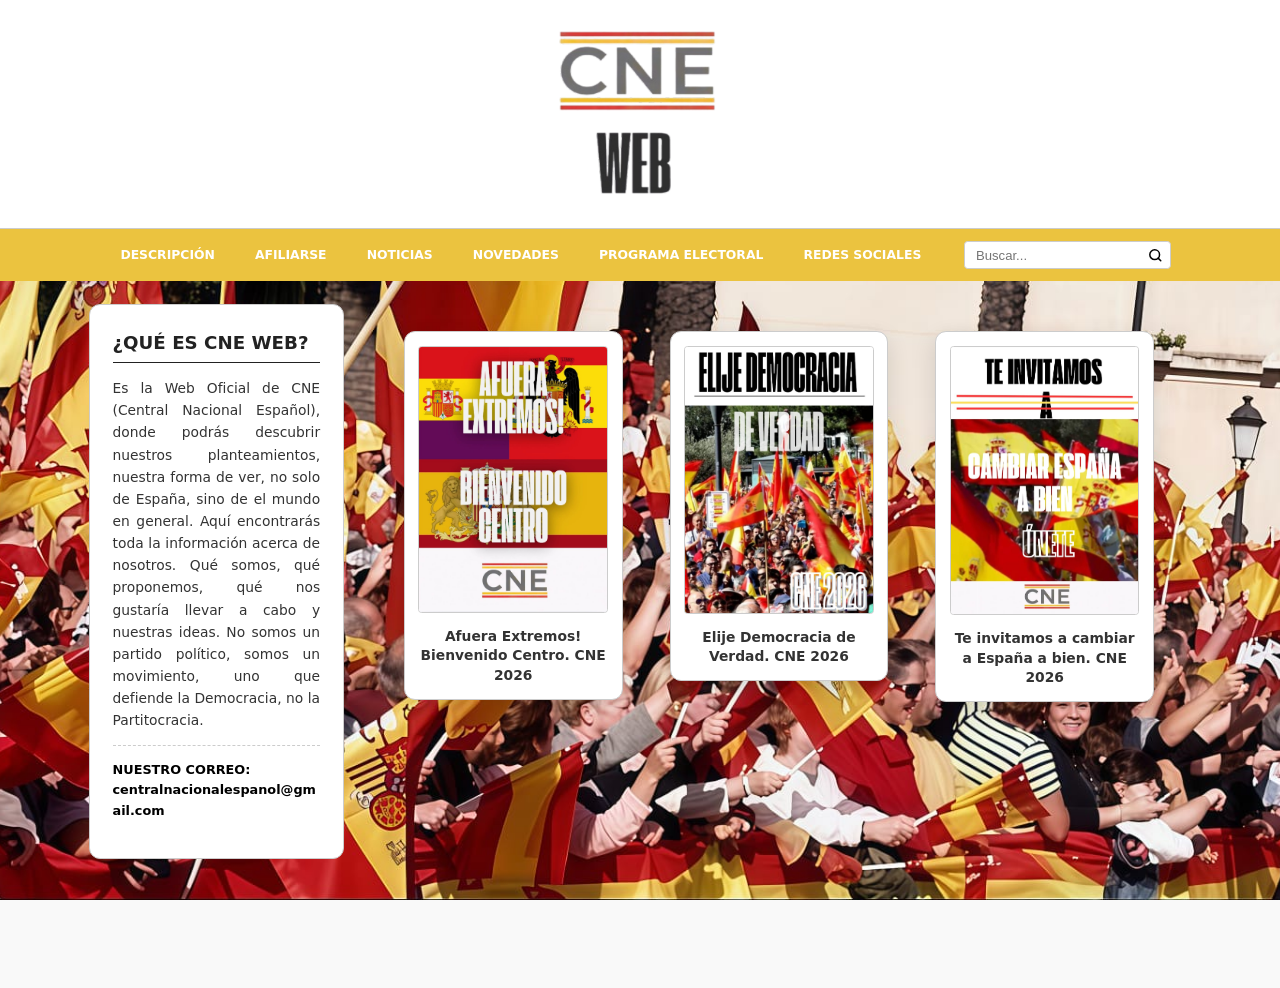
<file: index.html>
<!DOCTYPE html>
<html lang="es">
<head>
    <meta charset="UTF-8">
    <meta name="viewport" content="width=device-width, initial-scale=1.0">
    <title>CNE Web</title>
    <style>
        /* Variables globales y reset */
        :root {
            --bg-color: #f9f9f9;
            --nav-bg: #e0e0e0;
            --text-color: #222;
            --border-color: #cccccc;
            --card-bg: #ffffff;
        }

        * {
            box-sizing: border-box;
            margin: 0;
            padding: 0;
        }

        body {
            font-family: system-ui, -apple-system, sans-serif;
            background-color: var(--bg-color);
            background-image: url('fondo.jpeg');
            background-size: cover;
            background-position: center;
            background-attachment: fixed;
            color: var(--text-color);
            line-height: 1.6;
            display: flex;
            flex-direction: column;
            min-height: 100vh;
        }

        /* Cabecera y Logo Cuadrado y Limpio */
        header {
            display: flex;
            justify-content: center;
            align-items: center;
            padding: 25px 20px;
            background-color: var(--card-bg);
            border-bottom: 1px solid var(--border-color);
        }

        .logo-placeholder {
            /* Ahora es completamente cuadrada y con borde sólido fino */
            width: 200px;
            height: 200px;
            display: flex;
            align-items: center;
            justify-content: center;
            color: #888;
            font-weight: bold;
            text-transform: uppercase;
            letter-spacing: 1px;
            object-fit: auto;
        }

        /* Barra de Navegación */
        nav {
            background-color: #EBC33F;
            padding: 12px 20px;
            display: flex;
            justify-content: center;
            align-items: center;
            gap: 20px;
            flex-wrap: wrap;
        }

        nav a {
            text-decoration: none;
            color: var(--text-color);
            font-weight: 600;
            text-transform: uppercase;
            font-size: 0.85rem;
            padding: 6px 12px;
            transition: background 0.2s;
        }

        nav a:hover {
            background-color: rgba(0, 0, 0, 0.08);
            border-radius: 4px;
        }

        /* Buscador */
        .search-container {
            display: flex;
            align-items: center;
            background: var(--card-bg);
            border: 1px solid var(--border-color);
            border-radius: 4px;
            padding: 2px 8px;
            margin-left: 15px;
        }

        .search-container input {
            border: none;
            outline: none;
            padding: 4px;
            font-size: 0.9rem;
        }

        .search-container button {
            background: none;
            border: none;
            cursor: pointer;
            font-size: 0.9rem;
            display: flex;
            align-items: center;
            justify-content: center;
        }

        /* Contenedor Principal (Grid) */
        .container {
            max-width: 1250px;
            width: 100%;
            margin: 25px auto;
            padding: 0 20px;
            display: grid;
            grid-template-columns: 280px 1fr;
            gap: 25px;
            align-items: start;
        }

        /* Columna Izquierda: Estrecha y de arriba a abajo */
        .description-column {
            background: var(--card-bg);
            padding: 25px 25px 40px;
            border: 1px solid var(--border-color);
            border-radius: 12px;
            display: flex;
            flex-direction: column;
        }

        .description-column h2 {
            font-size: 1.25rem;
            text-transform: uppercase;
            margin-bottom: 15px;
            border-bottom: 2px solid var(--text-color);
            padding-bottom: 6px;
        }

        .description-column p {
            font-size: 0.95rem;
            text-align: justify;
            color: #333;
            margin-bottom: 15px;
        }

        .blanco {
            color: #ffffff;
        }

        .email-contact {
            margin-top: 0;
            padding-top: 15px;
            font-weight: bold;
            font-size: 0.88rem;
            border-top: 1px dashed var(--border-color);
            color: #000;
            word-break: break-all;
        }

        /* Columna Derecha: Espacio de Noticias Vacío */
        .news-column {
            background: transparent;
            border: none;
            display: flex;
            align-items: flex-start;
            justify-content: center;
            min-height: 450px;
        }

        .news-container {
            display: flex;
            justify-content: space-around;
            align-items: flex-start;
            flex-wrap: wrap;
            gap: 30px;
            padding: 30px;
            width: 100%;
        }

        .news-item {
            display: flex;
            flex-direction: column;
            align-items: center;
            width: 240px;
            background-color: #ffffff;
            padding: 15px;
            border-radius: 12px;
            box-shadow: 0 8px 24px rgba(0, 0, 0, 0.12);
            border: 1px solid var(--border-color);
            transition: transform 0.2s ease;
        }

        .news-item:hover {
            transform: translateY(-5px);
        }

        .news-item img {
            width: 100%;
            height: auto;
            border: 2px solid var(--border-color);
            border-radius: 4px;
        }

        .news-item p {
            margin-top: 15px;
            text-align: center;
            font-size: 0.95rem;
            font-weight: 600;
            color: #333;
            line-height: 1.4;
        }

        .news-placeholder-text {
            color: #aaa;
            font-size: 1.1rem;
            text-transform: uppercase;
            font-weight: 500;
        }

        /* Diseño Adaptable para Móviles */
        @media (max-width: 850px) {
            .container {
                grid-template-columns: 1fr;
            }

            .search-container {
                margin-left: 0;
                width: 100%;
                justify-content: space-between;
            }
        }
    </style>
    <link rel="stylesheet" href="resolucion.css">
    <script src="resolucion.js" defer></script>
</head>

<body>

    <!-- Cabecera con la imagen cuadrada limpia -->
    <header>
        <img src="cnj.png" alt="CNE" id="main-logo" class="logo-placeholder">
    </header>

    <!-- Menú de navegación -->
    <nav>
        <a href="descripcion.html" class="blanco">Descripción</a>
        <a href="afiliarse.html" class="blanco">Afiliarse</a>
        <a href="noticias.html" class="blanco">Noticias</a>
        <a href="novedades.html" class="blanco">Novedades</a>
        <a href="programa.html" class="blanco">Programa Electoral</a>
        <a href="redes.html" class="blanco">Redes Sociales</a>

        <div class="search-container">
            <input type="text" placeholder="Buscar...">
            <button aria-label="Buscar">
                <svg width="16" height="16" viewBox="0 0 24 24" fill="none" stroke="black" stroke-width="2.5"
                    stroke-linecap="round" stroke-linejoin="round">
                    <circle cx="11" cy="11" r="8"></circle>
                    <line x1="21" y1="21" x2="16.65" y2="16.65"></line>
                </svg>
            </button>
        </div>
    </nav>

    <!-- Estructura principal -->
    <main class="container">

        <!-- Izquierda: Columna compacta sin huecos muertos -->
        <section class="description-column">
            <h2>¿Qué es CNE Web?</h2>
            <p>Es la Web Oficial de CNE (Central Nacional Español), donde podrás descubrir nuestros planteamientos, nuestra forma de ver, no solo de España, sino de el mundo en general. Aquí encontrarás toda la información acerca de nosotros. Qué somos, qué proponemos, qué nos gustaría llevar a cabo y nuestras ideas. No somos un partido político, somos un movimiento, uno que defiende la Democracia, no la Partitocracia.</p>
            <div class="email-contact">
                NUESTRO CORREO:<br>centralnacionalespanol@gmail.com
            </div>
        </section>

        <!-- Derecha: Espacio de noticias -->
        <section class="news-column">
            <div class="news-container">
                <div class="news-item">
                    <img src="noticia1.jpeg" alt="Noticia 1">
                    <p>Afuera Extremos! Bienvenido Centro. CNE 2026</p>
                </div>
                <div class="news-item">
                    <img src="noticia2.jpeg" alt="Noticia 2">
                    <p>Elije Democracia de Verdad. CNE 2026</p>
                </div>
                <div class="news-item">
                    <img src="noticia3.jpeg" alt="Noticia 3">
                    <p>Te invitamos a cambiar a España a bien. CNE 2026</p>
                </div>
            </div>
        </section>

    </main>

</body>

</html>
</file>
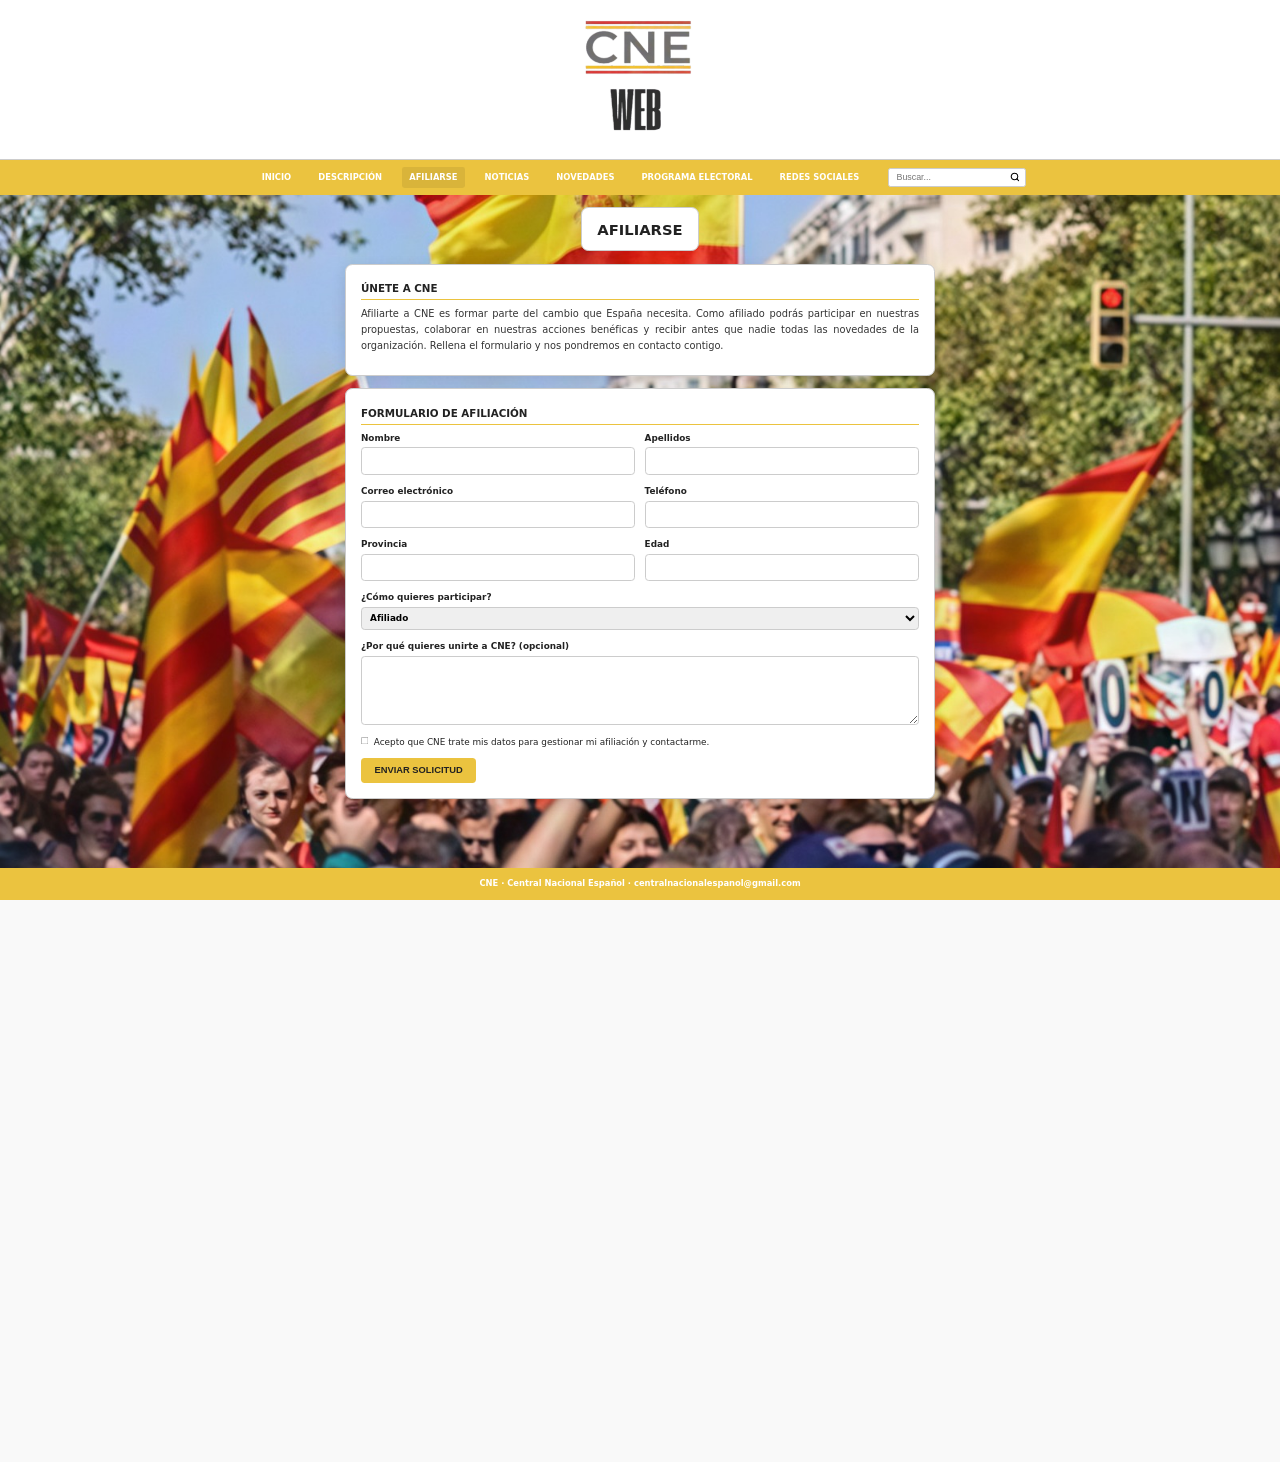
<file: afiliarse.html>
<!DOCTYPE html>
<html lang="es">
<head>
    <meta charset="UTF-8">
    <meta name="viewport" content="width=device-width, initial-scale=1.0">
    <title>Afiliarse | CNE Web</title>
    <link rel="stylesheet" href="estilos.css">
    <link rel="stylesheet" href="resolucion.css">
    <script src="resolucion.js" defer></script>
</head>

<body>

    <!-- Cabecera con el logo -->
    <header>
        <a href="index.html"><img src="cnj.png" alt="CNE" id="main-logo" class="logo-placeholder"></a>
    </header>

    <!-- Menú de navegación -->
    <nav>
        <a href="index.html">Inicio</a>
        <a href="descripcion.html">Descripción</a>
        <a href="afiliarse.html" class="activo">Afiliarse</a>
        <a href="noticias.html">Noticias</a>
        <a href="novedades.html">Novedades</a>
        <a href="programa.html">Programa Electoral</a>
        <a href="redes.html">Redes Sociales</a>

        <form class="search-container" action="buscar.html" method="GET" role="search">
            <input type="text" name="q" placeholder="Buscar..." aria-label="Buscar">
            <button type="submit" aria-label="Buscar">
                <svg width="16" height="16" viewBox="0 0 24 24" fill="none" stroke="black" stroke-width="2.5"
                    stroke-linecap="round" stroke-linejoin="round">
                    <circle cx="11" cy="11" r="8"></circle>
                    <line x1="21" y1="21" x2="16.65" y2="16.65"></line>
                </svg>
            </button>
        </form>
    </nav>

    <div class="titulo">
        <h2>AFILIARSE</h2>
    </div>

    <main>
        <section class="tarjeta">
            <h3>Únete a CNE</h3>
            <p>Afiliarte a CNE es formar parte del cambio que España necesita. Como afiliado podrás participar en
                nuestras propuestas, colaborar en nuestras acciones benéficas y recibir antes que nadie todas las
                novedades de la organización. Rellena el formulario y nos pondremos en contacto contigo.</p>
        </section>

        <section class="tarjeta">
            <h3>Formulario de afiliación</h3>
            <form name="afiliacion" method="POST" action="/gracias" data-netlify="true" netlify-honeypot="bot-field"
                class="formulario">
                <input type="hidden" name="form-name" value="afiliacion">
                <p class="oculto"><label>No rellenes esto: <input name="bot-field"></label></p>

                <label>Nombre
                    <input type="text" name="nombre" required>
                </label>
                <label>Apellidos
                    <input type="text" name="apellidos" required>
                </label>
                <label>Correo electrónico
                    <input type="email" name="email" required>
                </label>
                <label>Teléfono
                    <input type="tel" name="telefono">
                </label>
                <label>Provincia
                    <input type="text" name="provincia" required>
                </label>
                <label>Edad
                    <input type="number" name="edad" min="14" max="120" required>
                </label>
                <label class="completo">¿Cómo quieres participar?
                    <select name="participacion">
                        <option>Afiliado</option>
                        <option>Voluntario en acciones benéficas</option>
                        <option>Colaborador en redes sociales</option>
                        <option>Simpatizante (solo recibir novedades)</option>
                    </select>
                </label>
                <label class="completo">¿Por qué quieres unirte a CNE? (opcional)
                    <textarea name="mensaje" rows="4"></textarea>
                </label>
                <label class="casilla completo">
                    <input type="checkbox" name="privacidad" value="acepto" required>
                    Acepto que CNE trate mis datos para gestionar mi afiliación y contactarme.
                </label>
                <div class="completo">
                    <button type="submit" class="boton">Enviar solicitud</button>
                </div>
            </form>
        </section>
    </main>

    <footer>CNE · Central Nacional Español · centralnacionalespanol@gmail.com</footer>

</body>

</html>
</file>
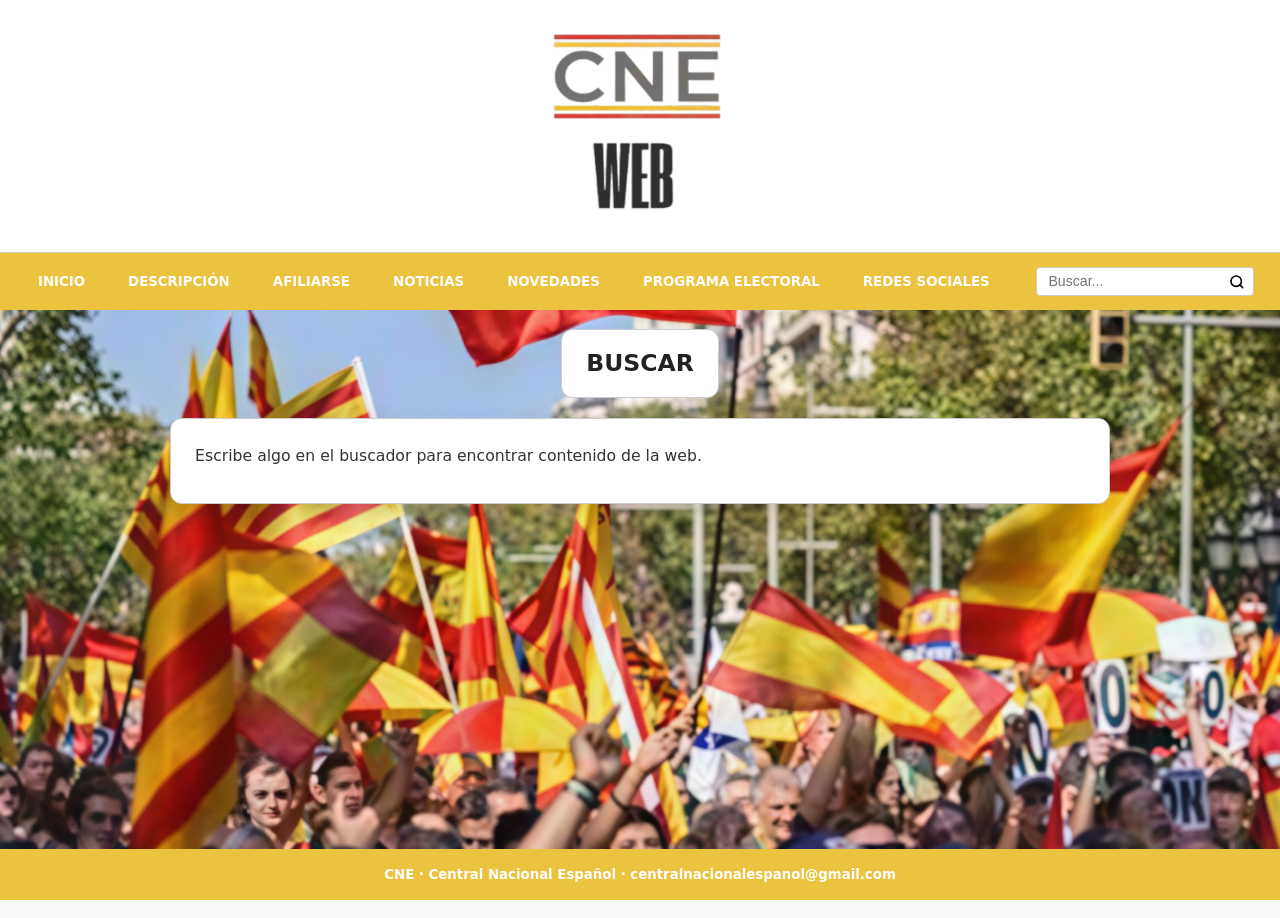
<file: buscar.html>
<!DOCTYPE html>
<html lang="es">
<head>
    <meta charset="UTF-8">
    <meta name="viewport" content="width=device-width, initial-scale=1.0">
    <title>Buscar | CNE Web</title>
    <link rel="stylesheet" href="estilos.css">
    <link rel="stylesheet" href="resolucion.css">
    <script src="resolucion.js" defer></script>
</head>

<body>

    <!-- Cabecera con el logo -->
    <header>
        <a href="index.html"><img src="cnj.png" alt="CNE" id="main-logo" class="logo-placeholder"></a>
    </header>

    <!-- Menú de navegación -->
    <nav>
        <a href="index.html">Inicio</a>
        <a href="descripcion.html">Descripción</a>
        <a href="afiliarse.html">Afiliarse</a>
        <a href="noticias.html">Noticias</a>
        <a href="novedades.html">Novedades</a>
        <a href="programa.html">Programa Electoral</a>
        <a href="redes.html">Redes Sociales</a>

        <form class="search-container" action="buscar.html" method="GET" role="search">
            <input type="text" name="q" placeholder="Buscar..." aria-label="Buscar">
            <button type="submit" aria-label="Buscar">
                <svg width="16" height="16" viewBox="0 0 24 24" fill="none" stroke="black" stroke-width="2.5"
                    stroke-linecap="round" stroke-linejoin="round">
                    <circle cx="11" cy="11" r="8"></circle>
                    <line x1="21" y1="21" x2="16.65" y2="16.65"></line>
                </svg>
            </button>
        </form>
    </nav>

    <div class="titulo">
        <h2>BUSCAR</h2>
    </div>

    <main>
        <section class="tarjeta" id="resultados">
            <p class="sin-resultados">Escribe algo en el buscador para encontrar contenido de la web.</p>
        </section>
    </main>

    <footer>CNE · Central Nacional Español · centralnacionalespanol@gmail.com</footer>
    <script>
        const paginas = [
            { url: 'index.html', titulo: 'Inicio', texto: 'web oficial cne central nacional español noticias novedades asociación benéfica política correo' },
            { url: 'descripcion.html', titulo: 'Descripción', texto: 'quiénes somos organización política centro presidencia gobierno benéfica libre mercado crecimiento económico corrupción okupa vivienda inmigración igualdad' },
            { url: 'afiliarse.html', titulo: 'Afiliarse', texto: 'afiliarse unirse afiliación formulario voluntario simpatizante colaborar' },
            { url: 'noticias.html', titulo: 'Noticias', texto: 'noticias afuera extremos bienvenido centro democracia de verdad cambiar españa' },
            { url: 'novedades.html', titulo: 'Novedades', texto: 'novedades web oficial afiliación online tiktok programa electoral' },
            { url: 'programa.html', titulo: 'Programa Electoral', texto: 'programa electoral economía libre mercado crecimiento reformas igualdad justicia corrupción vivienda okupación jóvenes inmigración fronteras social benéfico' },
            { url: 'redes.html', titulo: 'Redes Sociales', texto: 'redes sociales tiktok cne_oficial correo contacto email' },
        ];
        const normalizar = (s) => s.toLowerCase().normalize('NFD').replace(/[\u0300-\u036f]/g, '');
        const q = new URLSearchParams(location.search).get('q') || '';
        const caja = document.getElementById('resultados');
        document.querySelector('.search-container input').value = q;
        const palabras = normalizar(q).split(/\s+/).filter(Boolean);
        if (palabras.length) {
            const encontradas = paginas.filter((p) => {
                const contenido = normalizar(p.titulo + ' ' + p.texto);
                return palabras.some((w) => contenido.includes(w));
            });
            caja.innerHTML = '';
            const h = document.createElement('h3');
            h.textContent = 'Resultados para "' + q + '"';
            caja.appendChild(h);
            if (!encontradas.length) {
                const p = document.createElement('p');
                p.className = 'sin-resultados';
                p.textContent = 'No se han encontrado resultados.';
                caja.appendChild(p);
            } else {
                const ul = document.createElement('ul');
                encontradas.forEach((p) => {
                    const li = document.createElement('li');
                    const a = document.createElement('a');
                    a.href = p.url;
                    a.textContent = p.titulo;
                    li.appendChild(a);
                    ul.appendChild(li);
                });
                caja.appendChild(ul);
            }
        }
    </script>
</body>

</html>
</file>
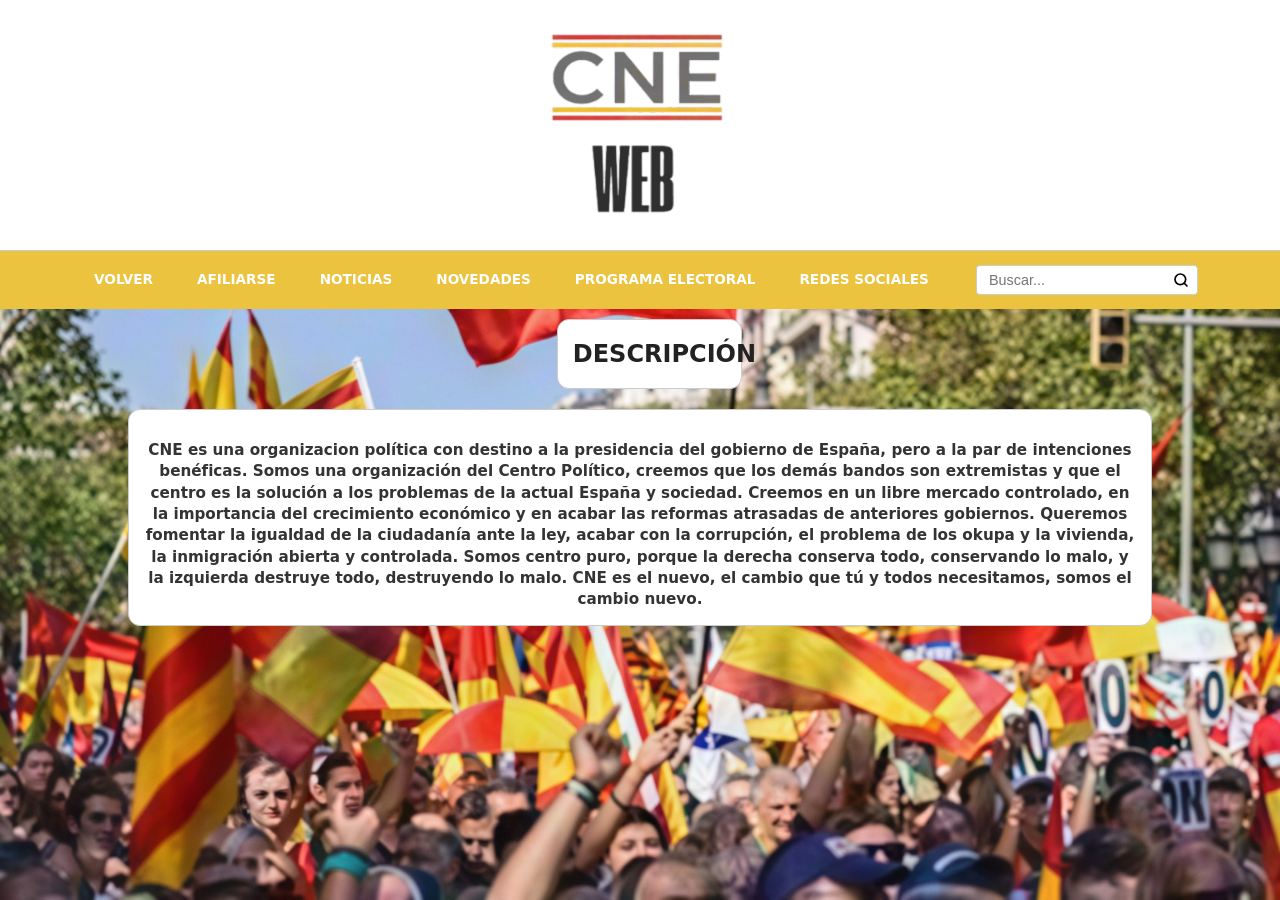
<file: descripcion.html>
<!DOCTYPE html>
<html lang="es">
<head>
    <meta charset="UTF-8">
    <meta name="viewport" content="width=device-width, initial-scale=1.0">
    <title>CNE Web</title>
    <style>
        /* Variables globales y reset */
        :root {
            --bg-color: #f9f9f9;
            --nav-bg: #e0e0e0;
            --text-color: #222;
            --border-color: #cccccc;
            --card-bg: #ffffff;
        }

        * {
            box-sizing: border-box;
            margin: 0;
            padding: 0;
        }

        body {
            font-family: system-ui, -apple-system, sans-serif;
            background-color: var(--bg-color);
            background-image: url('fondodescripcion.jpeg');
            background-size: cover;
            background-position: center;
            background-attachment: fixed;
            color: var(--text-color);
            line-height: 1.6;
            display: flex;
            flex-direction: column;
            min-height: 100vh;
        }

        /* Cabecera y Logo Cuadrado y Limpio */
        header {
            display: flex;
            justify-content: center;
            align-items: center;
            padding: 25px 20px;
            background-color: var(--card-bg);
            border-bottom: 1px solid var(--border-color);
        }

        .logo-placeholder {
            /* Ahora es completamente cuadrada y con borde sólido fino */
            width: 200px;
            height: 200px;
            display: flex;
            align-items: center;
            justify-content: center;
            color: #888;
            font-weight: bold;
            text-transform: uppercase;
            letter-spacing: 1px;
            object-fit: auto;
        }

        /* Barra de Navegación */
        nav {
            background-color: #EBC33F;
            padding: 12px 20px;
            display: flex;
            justify-content: center;
            align-items: center;
            gap: 20px;
            flex-wrap: wrap;
        }

        nav a {
            text-decoration: none;
            color: var(--text-color);
            font-weight: 600;
            text-transform: uppercase;
            font-size: 0.85rem;
            padding: 6px 12px;
            transition: background 0.2s;
        }

        nav a:hover {
            background-color: rgba(0, 0, 0, 0.08);
            border-radius: 4px;
        }

        /* Buscador */
        .search-container {
            display: flex;
            align-items: center;
            background: var(--card-bg);
            border: 1px solid var(--border-color);
            border-radius: 4px;
            padding: 2px 8px;
            margin-left: 15px;
        }

        .search-container input {
            border: none;
            outline: none;
            padding: 4px;
            font-size: 0.9rem;
        }

        .search-container button {
            background: none;
            border: none;
            cursor: pointer;
            font-size: 0.9rem;
            display: flex;
            align-items: center;
            justify-content: center;
        }

        /* Contenedor Principal (Grid) */
        .container {
            max-width: 1250px;
            width: 100%;
            margin: 25px auto;
            padding: 0 20px;
            display: grid;
            grid-template-columns: 280px 1fr;
            gap: 25px;
            flex: 1;
        }

        /* Columna Izquierda: Estrecha y de arriba a abajo */
        .description-column {
            background: var(--card-bg);
            padding: 25px;
            border: 1px solid var(--border-color);
            display: flex;
            flex-direction: column;
        }

        .description-column h2 {
            font-size: 1.25rem;
            text-transform: uppercase;
            margin-bottom: 15px;
            border-bottom: 2px solid var(--text-color);
            padding-bottom: 6px;
        }

        .description-column p {
            font-size: 0.95rem;
            text-align: justify;
            color: #333;
            margin-bottom: 15px;
        }

        .blanco {
            color: #ffffff;
        }

        .email-contact {
            margin-top: auto;
            padding-top: 15px;
            font-weight: bold;
            font-size: 0.88rem;
            border-top: 1px dashed var(--border-color);
            color: #000;
            word-break: break-all;
        }

        /* Columna Derecha: Espacio de Noticias Vacío */
        .news-column {
            background: transparent;
            border: none;
            display: flex;
            align-items: flex-start;
            justify-content: center;
            min-height: 450px;
        }

        .news-container {
            display: flex;
            justify-content: space-around;
            align-items: flex-start;
            flex-wrap: wrap;
            gap: 30px;
            padding: 30px;
            width: 100%;
        }

        .news-item {
            position: relative;
            background-color: #ffffff;
            padding: 15px;
            border-radius: 12px;
            border: 1px solid var(--border-color);
            transition: transform 0.2s ease;
            margin-top: 20px;
            width: 80%;
            margin-left: 10%;

        }

        .titulo {
            position: relative;
            background-color: #ffffff;
            padding: 15px;
            border-radius: 12px;
            border: 1px solid var(--border-color);
            transition: transform 0.2s ease;
            margin-top: 10px;
            width: 185px;
            margin-left: 43.5%;

        }

        .news-item:hover {
            transform: translateY(-5px);
        }

        .news-item img {
            width: 100%;
            height: auto;
            border: 2px solid var(--border-color);
            border-radius: 4px;
        }

        .news-item p {
            margin-top: 15px;
            text-align: center;
            font-size: 0.95rem;
            font-weight: 600;
            color: #333;
            line-height: 1.4;
        }

        .news-placeholder-text {
            color: #aaa;
            font-size: 1.1rem;
            text-transform: uppercase;
            letter-spacing: 1px;
            font-weight: 500;
        }

        /* Diseño Adaptable para Móviles */
        @media (max-width: 850px) {
            .container {
                grid-template-columns: 1fr;
            }

            .search-container {
                margin-left: 0;
                width: 100%;
                justify-content: space-between;
            }
        }
    </style>
</head>

<body>

    <!-- Cabecera con la imagen cuadrada limpia -->
    <header>
        <img src="cnj.png" alt="CNE" id="main-logo" class="logo-placeholder">
    </header>

    <!-- Menú de navegación -->
    <nav>
        <a href="index.html" class="blanco">Volver</a>
        <a href="afiliarse.html" class="blanco">Afiliarse</a>
        <a href="noticias.html" class="blanco">Noticias</a>
        <a href="novedades.html" class="blanco">Novedades</a>
        <a href="programa.html" class="blanco">Programa Electoral</a>
        <a href="redes.html" class="blanco">Redes Sociales</a>

        <div class="search-container">
            <input type="text" placeholder="Buscar...">
            <button aria-label="Buscar">
                <svg width="16" height="16" viewBox="0 0 24 24" fill="none" stroke="black" stroke-width="2.5"
                    stroke-linecap="round" stroke-linejoin="round">
                    <circle cx="11" cy="11" r="8"></circle>
                    <line x1="21" y1="21" x2="16.65" y2="16.65"></line>
                </svg>
            </button>
        </div>
    </nav>
    <div class="titulo">
        <h2>DESCRIPCIÓN</h2>
    </div>
    <div class="news-item">
        <p>CNE es una organizacion política con destino a la presidencia del gobierno de España, pero a la par de intenciones benéficas. Somos una organización del Centro Político, creemos que los demás bandos son extremistas y que el centro es la solución a los problemas de la actual España y sociedad. Creemos en un libre mercado controlado, en la importancia del crecimiento económico y en acabar las reformas atrasadas de anteriores gobiernos. Queremos fomentar la igualdad de la ciudadanía ante la ley, acabar con la corrupción, el problema de los okupa y la vivienda, la inmigración abierta y controlada. Somos centro puro, porque la derecha conserva todo, conservando lo malo, y la izquierda destruye todo, destruyendo lo malo. CNE es el nuevo, el cambio que tú y todos necesitamos, somos el cambio nuevo.</p>
    </div>

</body>

</html>
</file>
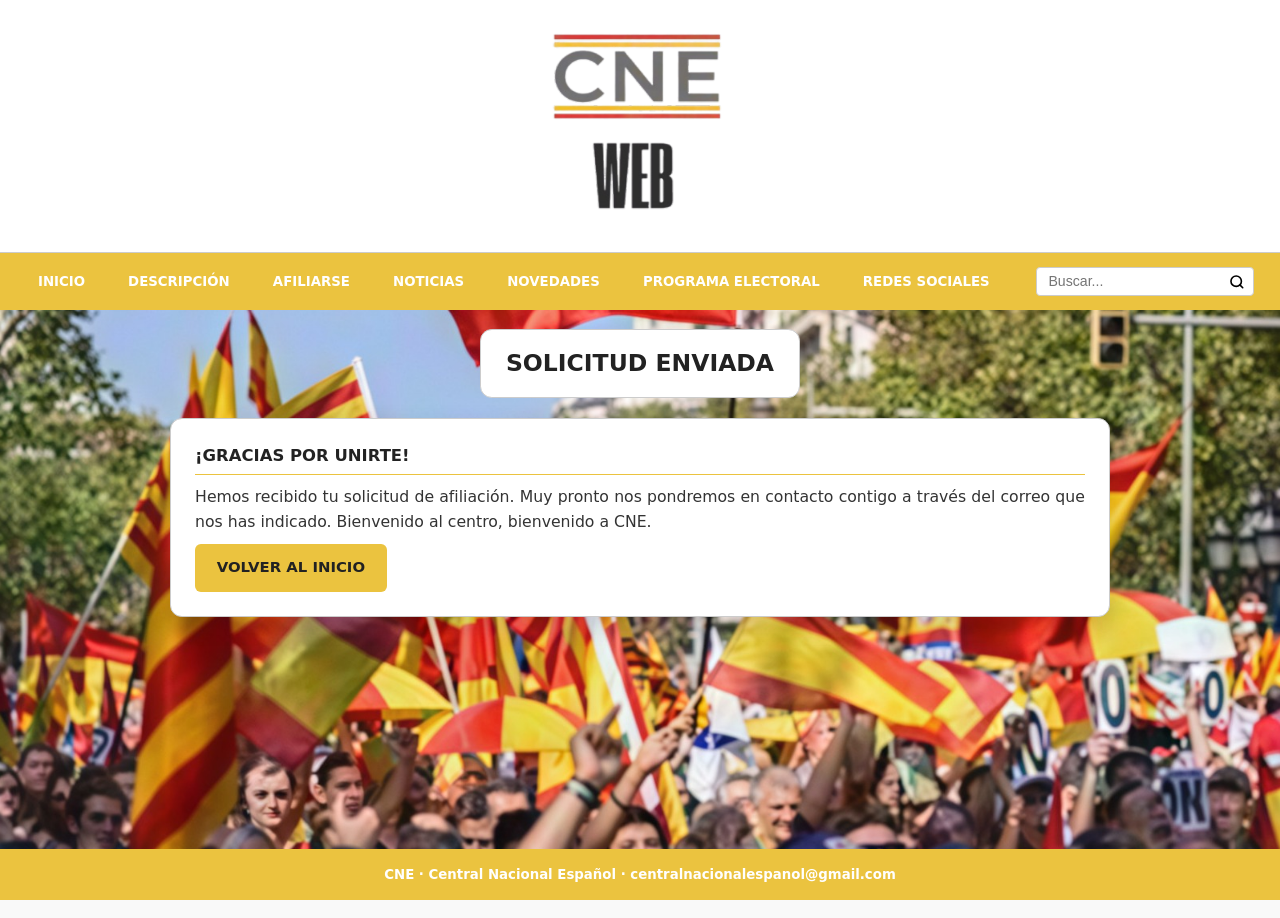
<file: gracias.html>
<!DOCTYPE html>
<html lang="es">
<head>
    <meta charset="UTF-8">
    <meta name="viewport" content="width=device-width, initial-scale=1.0">
    <title>Solicitud enviada | CNE Web</title>
    <link rel="stylesheet" href="estilos.css">
    <link rel="stylesheet" href="resolucion.css">
    <script src="resolucion.js" defer></script>
</head>

<body>

    <!-- Cabecera con el logo -->
    <header>
        <a href="index.html"><img src="cnj.png" alt="CNE" id="main-logo" class="logo-placeholder"></a>
    </header>

    <!-- Menú de navegación -->
    <nav>
        <a href="index.html">Inicio</a>
        <a href="descripcion.html">Descripción</a>
        <a href="afiliarse.html">Afiliarse</a>
        <a href="noticias.html">Noticias</a>
        <a href="novedades.html">Novedades</a>
        <a href="programa.html">Programa Electoral</a>
        <a href="redes.html">Redes Sociales</a>

        <form class="search-container" action="buscar.html" method="GET" role="search">
            <input type="text" name="q" placeholder="Buscar..." aria-label="Buscar">
            <button type="submit" aria-label="Buscar">
                <svg width="16" height="16" viewBox="0 0 24 24" fill="none" stroke="black" stroke-width="2.5"
                    stroke-linecap="round" stroke-linejoin="round">
                    <circle cx="11" cy="11" r="8"></circle>
                    <line x1="21" y1="21" x2="16.65" y2="16.65"></line>
                </svg>
            </button>
        </form>
    </nav>

    <div class="titulo">
        <h2>SOLICITUD ENVIADA</h2>
    </div>

    <main>
        <section class="tarjeta">
            <h3>¡Gracias por unirte!</h3>
            <p>Hemos recibido tu solicitud de afiliación. Muy pronto nos pondremos en contacto contigo a través del
                correo que nos has indicado. Bienvenido al centro, bienvenido a CNE.</p>
            <a href="index.html" class="boton">Volver al inicio</a>
        </section>
    </main>

    <footer>CNE · Central Nacional Español · centralnacionalespanol@gmail.com</footer>

</body>

</html>
</file>
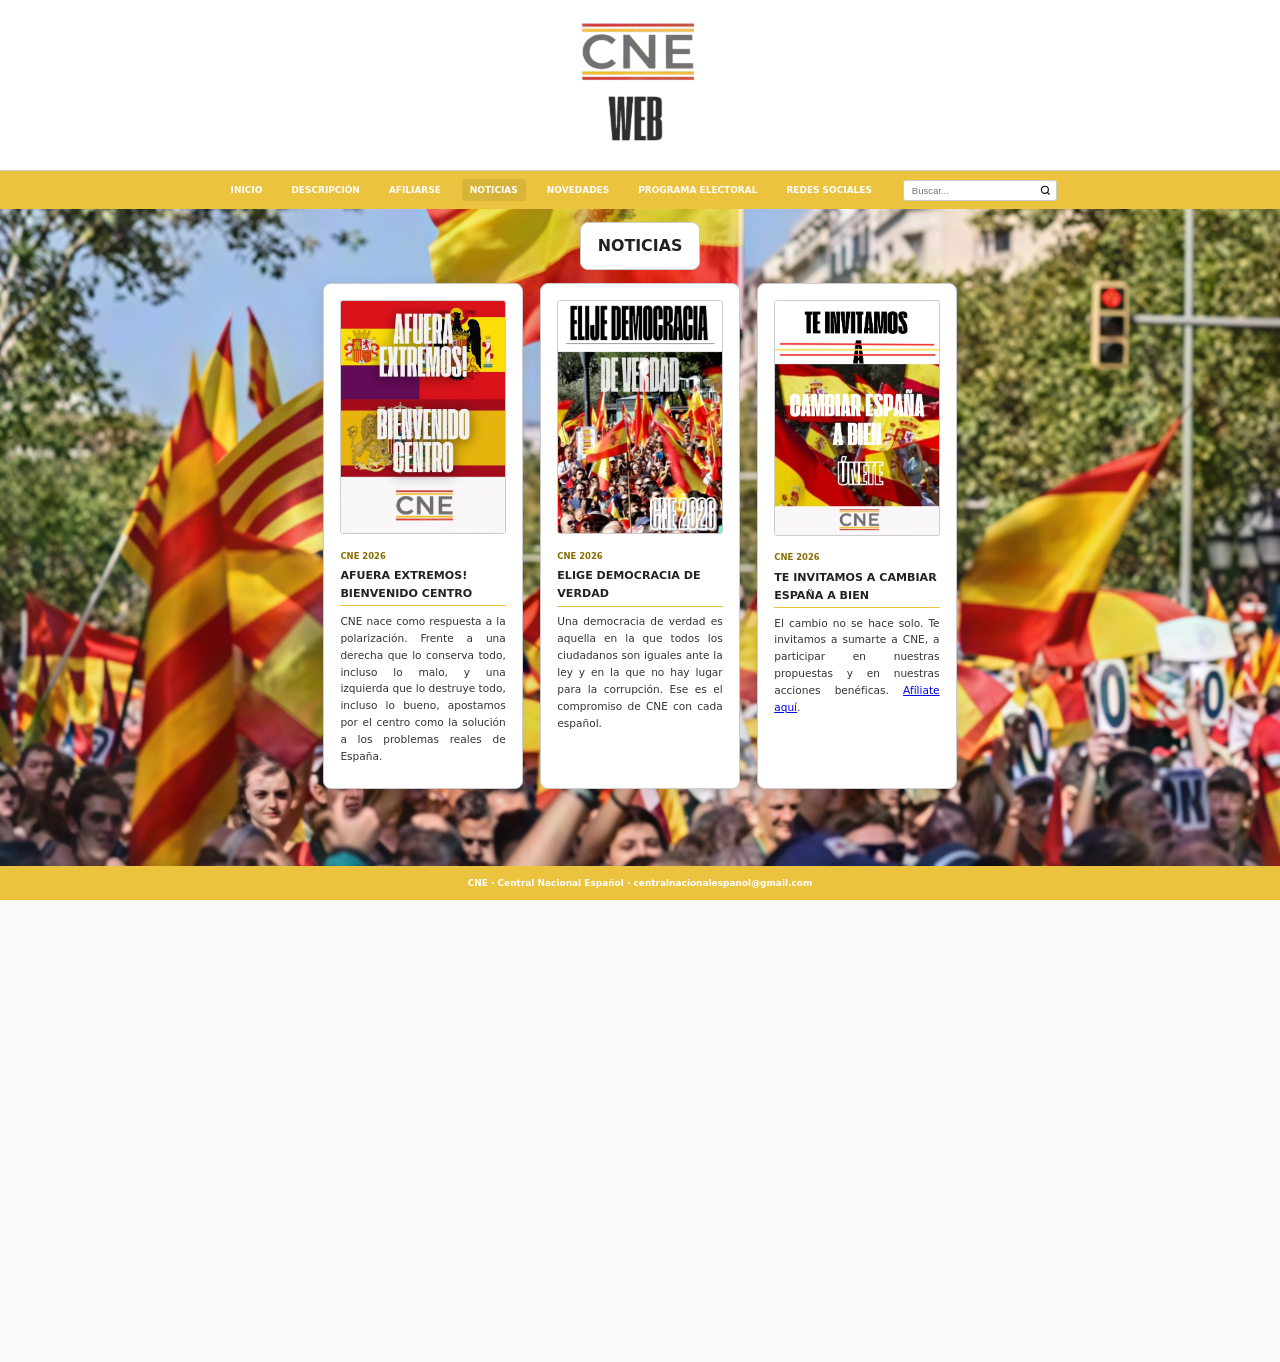
<file: noticias.html>
<!DOCTYPE html>
<html lang="es">
<head>
    <meta charset="UTF-8">
    <meta name="viewport" content="width=device-width, initial-scale=1.0">
    <title>Noticias | CNE Web</title>
    <link rel="stylesheet" href="estilos.css">
    <link rel="stylesheet" href="resolucion.css">
    <script src="resolucion.js" defer></script>
</head>

<body>

    <!-- Cabecera con el logo -->
    <header>
        <a href="index.html"><img src="cnj.png" alt="CNE" id="main-logo" class="logo-placeholder"></a>
    </header>

    <!-- Menú de navegación -->
    <nav>
        <a href="index.html">Inicio</a>
        <a href="descripcion.html">Descripción</a>
        <a href="afiliarse.html">Afiliarse</a>
        <a href="noticias.html" class="activo">Noticias</a>
        <a href="novedades.html">Novedades</a>
        <a href="programa.html">Programa Electoral</a>
        <a href="redes.html">Redes Sociales</a>

        <form class="search-container" action="buscar.html" method="GET" role="search">
            <input type="text" name="q" placeholder="Buscar..." aria-label="Buscar">
            <button type="submit" aria-label="Buscar">
                <svg width="16" height="16" viewBox="0 0 24 24" fill="none" stroke="black" stroke-width="2.5"
                    stroke-linecap="round" stroke-linejoin="round">
                    <circle cx="11" cy="11" r="8"></circle>
                    <line x1="21" y1="21" x2="16.65" y2="16.65"></line>
                </svg>
            </button>
        </form>
    </nav>

    <div class="titulo">
        <h2>NOTICIAS</h2>
    </div>

    <main>
        <div class="rejilla">
            <article class="tarjeta">
                <img src="noticia1.jpeg" alt="Afuera Extremos! Bienvenido Centro">
                <span class="fecha">CNE 2026</span>
                <h3>Afuera Extremos! Bienvenido Centro</h3>
                <p>CNE nace como respuesta a la polarización. Frente a una derecha que lo conserva todo, incluso lo malo,
                    y una izquierda que lo destruye todo, incluso lo bueno, apostamos por el centro como la solución a los
                    problemas reales de España.</p>
            </article>
            <article class="tarjeta">
                <img src="noticia2.jpeg" alt="Elije Democracia de Verdad">
                <span class="fecha">CNE 2026</span>
                <h3>Elige Democracia de Verdad</h3>
                <p>Una democracia de verdad es aquella en la que todos los ciudadanos son iguales ante la ley y en la que
                    no hay lugar para la corrupción. Ese es el compromiso de CNE con cada español.</p>
            </article>
            <article class="tarjeta">
                <img src="noticia3.jpeg" alt="Te invitamos a cambiar a España a bien">
                <span class="fecha">CNE 2026</span>
                <h3>Te invitamos a cambiar España a bien</h3>
                <p>El cambio no se hace solo. Te invitamos a sumarte a CNE, a participar en nuestras propuestas y en
                    nuestras acciones benéficas. <a href="afiliarse.html">Afíliate aquí</a>.</p>
            </article>
        </div>
    </main>

    <footer>CNE · Central Nacional Español · centralnacionalespanol@gmail.com</footer>

</body>

</html>
</file>
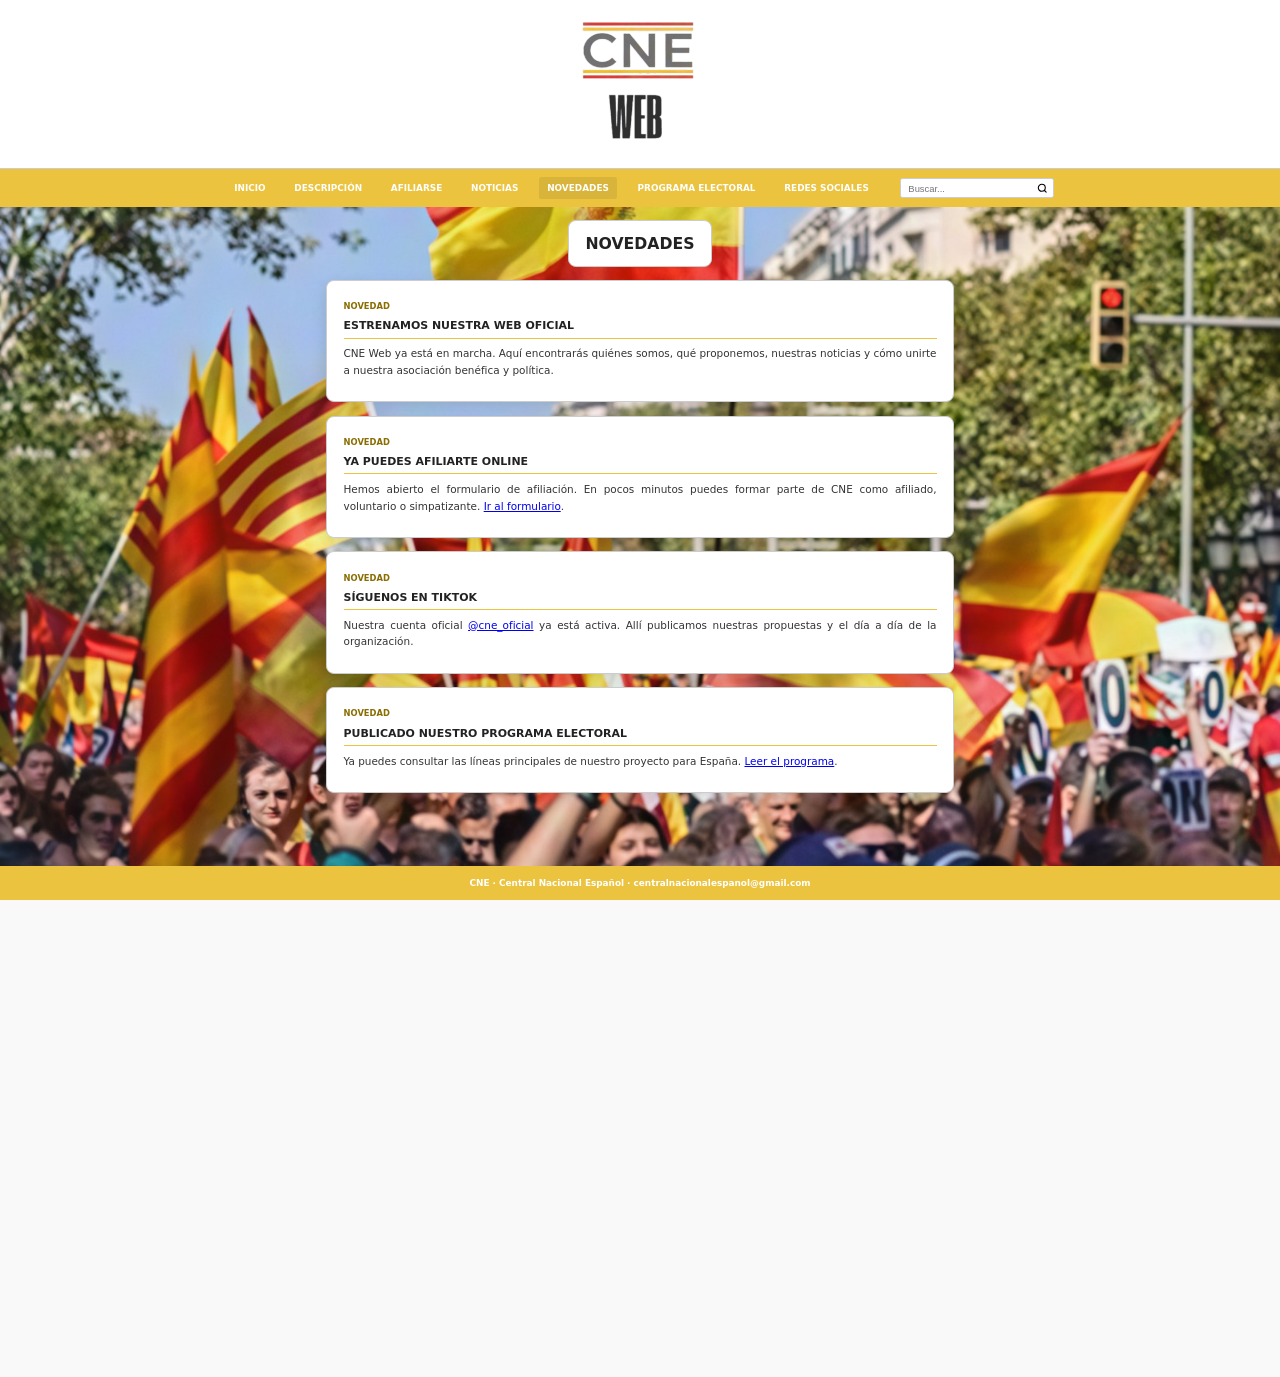
<file: novedades.html>
<!DOCTYPE html>
<html lang="es">
<head>
    <meta charset="UTF-8">
    <meta name="viewport" content="width=device-width, initial-scale=1.0">
    <title>Novedades | CNE Web</title>
    <link rel="stylesheet" href="estilos.css">
    <link rel="stylesheet" href="resolucion.css">
    <script src="resolucion.js" defer></script>
</head>

<body>

    <!-- Cabecera con el logo -->
    <header>
        <a href="index.html"><img src="cnj.png" alt="CNE" id="main-logo" class="logo-placeholder"></a>
    </header>

    <!-- Menú de navegación -->
    <nav>
        <a href="index.html">Inicio</a>
        <a href="descripcion.html">Descripción</a>
        <a href="afiliarse.html">Afiliarse</a>
        <a href="noticias.html">Noticias</a>
        <a href="novedades.html" class="activo">Novedades</a>
        <a href="programa.html">Programa Electoral</a>
        <a href="redes.html">Redes Sociales</a>

        <form class="search-container" action="buscar.html" method="GET" role="search">
            <input type="text" name="q" placeholder="Buscar..." aria-label="Buscar">
            <button type="submit" aria-label="Buscar">
                <svg width="16" height="16" viewBox="0 0 24 24" fill="none" stroke="black" stroke-width="2.5"
                    stroke-linecap="round" stroke-linejoin="round">
                    <circle cx="11" cy="11" r="8"></circle>
                    <line x1="21" y1="21" x2="16.65" y2="16.65"></line>
                </svg>
            </button>
        </form>
    </nav>

    <div class="titulo">
        <h2>NOVEDADES</h2>
    </div>

    <main>
        <article class="tarjeta">
            <span class="fecha">Novedad</span>
            <h3>Estrenamos nuestra web oficial</h3>
            <p>CNE Web ya está en marcha. Aquí encontrarás quiénes somos, qué proponemos, nuestras noticias y cómo
                unirte a nuestra asociación benéfica y política.</p>
        </article>
        <article class="tarjeta">
            <span class="fecha">Novedad</span>
            <h3>Ya puedes afiliarte online</h3>
            <p>Hemos abierto el formulario de afiliación. En pocos minutos puedes formar parte de CNE como afiliado,
                voluntario o simpatizante. <a href="afiliarse.html">Ir al formulario</a>.</p>
        </article>
        <article class="tarjeta">
            <span class="fecha">Novedad</span>
            <h3>Síguenos en TikTok</h3>
            <p>Nuestra cuenta oficial <a href="https://www.tiktok.com/@cne_oficial" target="_blank"
                    rel="noopener">@cne_oficial</a> ya está activa. Allí publicamos nuestras propuestas y el día a día
                de la organización.</p>
        </article>
        <article class="tarjeta">
            <span class="fecha">Novedad</span>
            <h3>Publicado nuestro Programa Electoral</h3>
            <p>Ya puedes consultar las líneas principales de nuestro proyecto para España.
                <a href="programa.html">Leer el programa</a>.</p>
        </article>
    </main>

    <footer>CNE · Central Nacional Español · centralnacionalespanol@gmail.com</footer>

</body>

</html>
</file>
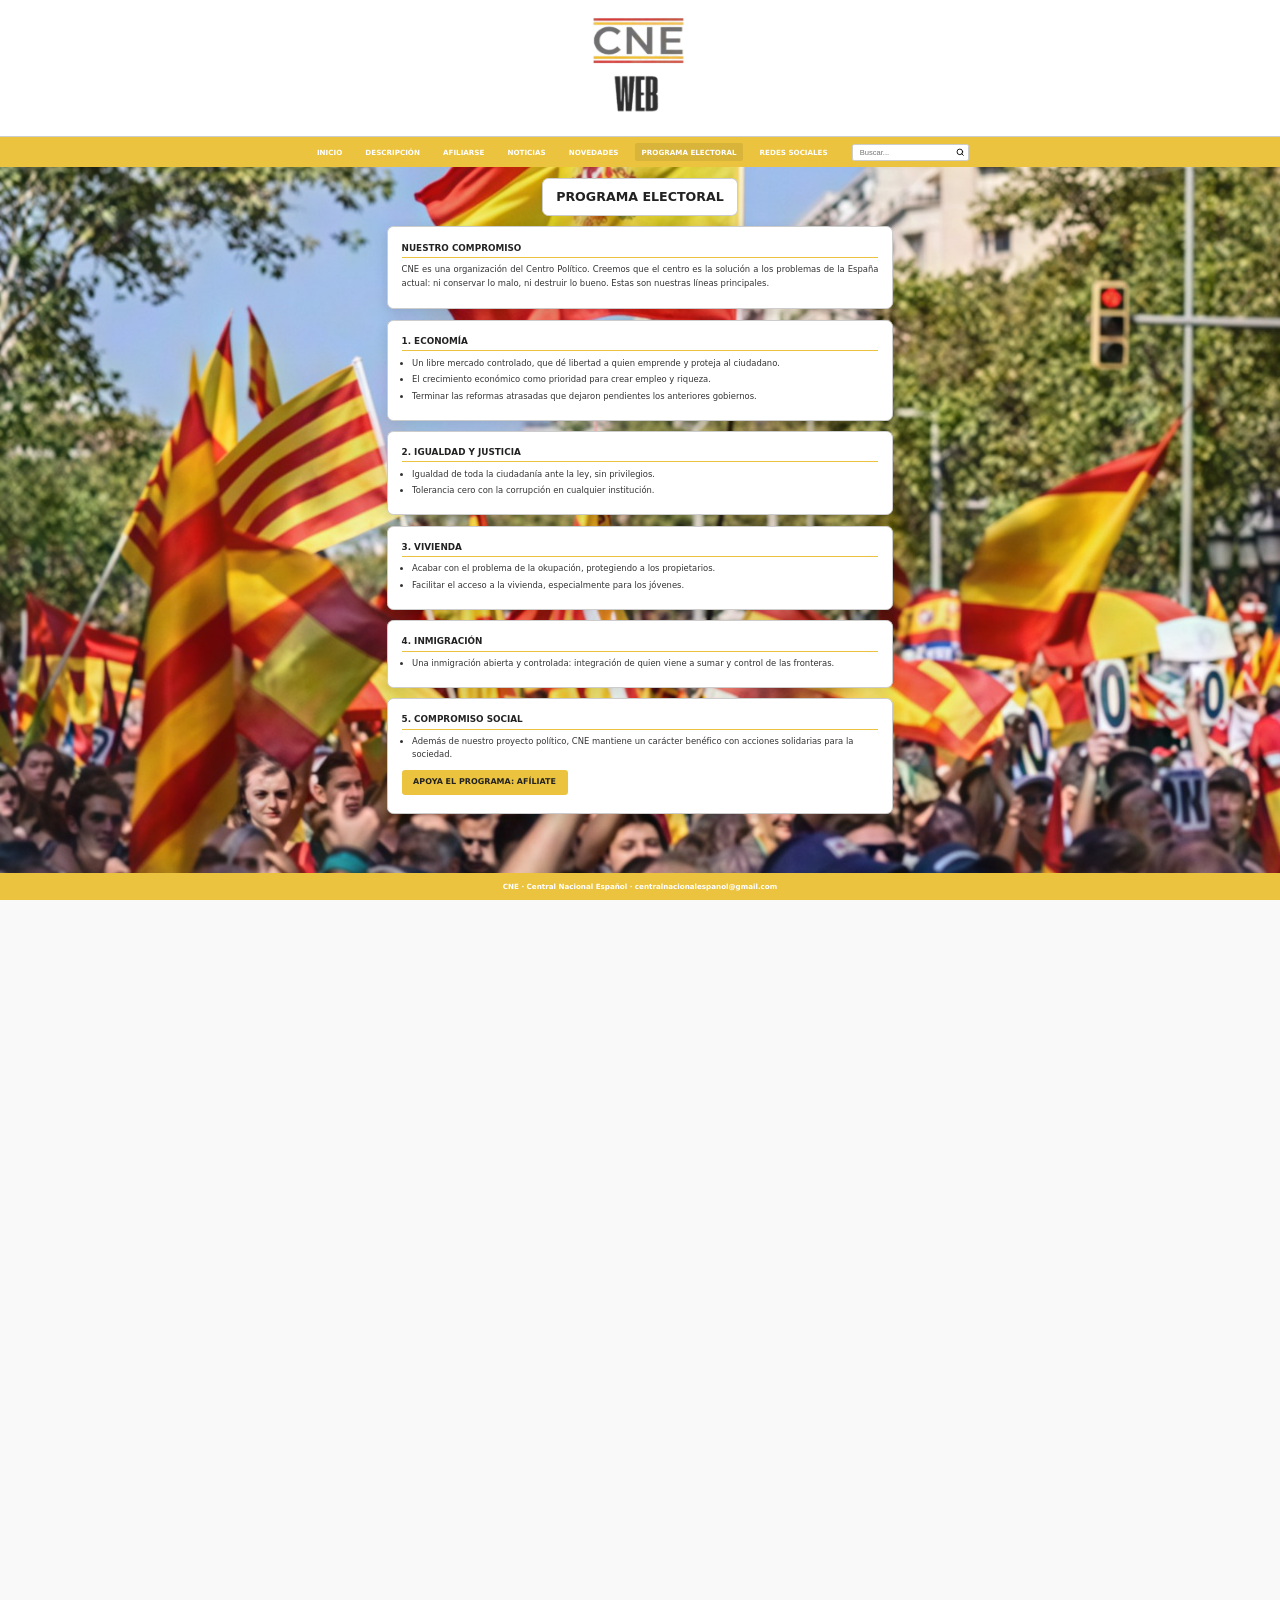
<file: programa.html>
<!DOCTYPE html>
<html lang="es">
<head>
    <meta charset="UTF-8">
    <meta name="viewport" content="width=device-width, initial-scale=1.0">
    <title>Programa Electoral | CNE Web</title>
    <link rel="stylesheet" href="estilos.css">
    <link rel="stylesheet" href="resolucion.css">
    <script src="resolucion.js" defer></script>
</head>

<body>

    <!-- Cabecera con el logo -->
    <header>
        <a href="index.html"><img src="cnj.png" alt="CNE" id="main-logo" class="logo-placeholder"></a>
    </header>

    <!-- Menú de navegación -->
    <nav>
        <a href="index.html">Inicio</a>
        <a href="descripcion.html">Descripción</a>
        <a href="afiliarse.html">Afiliarse</a>
        <a href="noticias.html">Noticias</a>
        <a href="novedades.html">Novedades</a>
        <a href="programa.html" class="activo">Programa Electoral</a>
        <a href="redes.html">Redes Sociales</a>

        <form class="search-container" action="buscar.html" method="GET" role="search">
            <input type="text" name="q" placeholder="Buscar..." aria-label="Buscar">
            <button type="submit" aria-label="Buscar">
                <svg width="16" height="16" viewBox="0 0 24 24" fill="none" stroke="black" stroke-width="2.5"
                    stroke-linecap="round" stroke-linejoin="round">
                    <circle cx="11" cy="11" r="8"></circle>
                    <line x1="21" y1="21" x2="16.65" y2="16.65"></line>
                </svg>
            </button>
        </form>
    </nav>

    <div class="titulo">
        <h2>PROGRAMA ELECTORAL</h2>
    </div>

    <main>
        <section class="tarjeta">
            <h3>Nuestro compromiso</h3>
            <p>CNE es una organización del Centro Político. Creemos que el centro es la solución a los problemas de la
                España actual: ni conservar lo malo, ni destruir lo bueno. Estas son nuestras líneas principales.</p>
        </section>
        <section class="tarjeta">
            <h3>1. Economía</h3>
            <ul>
                <li>Un libre mercado controlado, que dé libertad a quien emprende y proteja al ciudadano.</li>
                <li>El crecimiento económico como prioridad para crear empleo y riqueza.</li>
                <li>Terminar las reformas atrasadas que dejaron pendientes los anteriores gobiernos.</li>
            </ul>
        </section>
        <section class="tarjeta">
            <h3>2. Igualdad y justicia</h3>
            <ul>
                <li>Igualdad de toda la ciudadanía ante la ley, sin privilegios.</li>
                <li>Tolerancia cero con la corrupción en cualquier institución.</li>
            </ul>
        </section>
        <section class="tarjeta">
            <h3>3. Vivienda</h3>
            <ul>
                <li>Acabar con el problema de la okupación, protegiendo a los propietarios.</li>
                <li>Facilitar el acceso a la vivienda, especialmente para los jóvenes.</li>
            </ul>
        </section>
        <section class="tarjeta">
            <h3>4. Inmigración</h3>
            <ul>
                <li>Una inmigración abierta y controlada: integración de quien viene a sumar y control de las
                    fronteras.</li>
            </ul>
        </section>
        <section class="tarjeta">
            <h3>5. Compromiso social</h3>
            <ul>
                <li>Además de nuestro proyecto político, CNE mantiene un carácter benéfico con acciones solidarias
                    para la sociedad.</li>
            </ul>
            <p style="margin-top: 15px;"><a href="afiliarse.html" class="boton">Apoya el programa: afíliate</a></p>
        </section>
    </main>

    <footer>CNE · Central Nacional Español · centralnacionalespanol@gmail.com</footer>

</body>

</html>
</file>
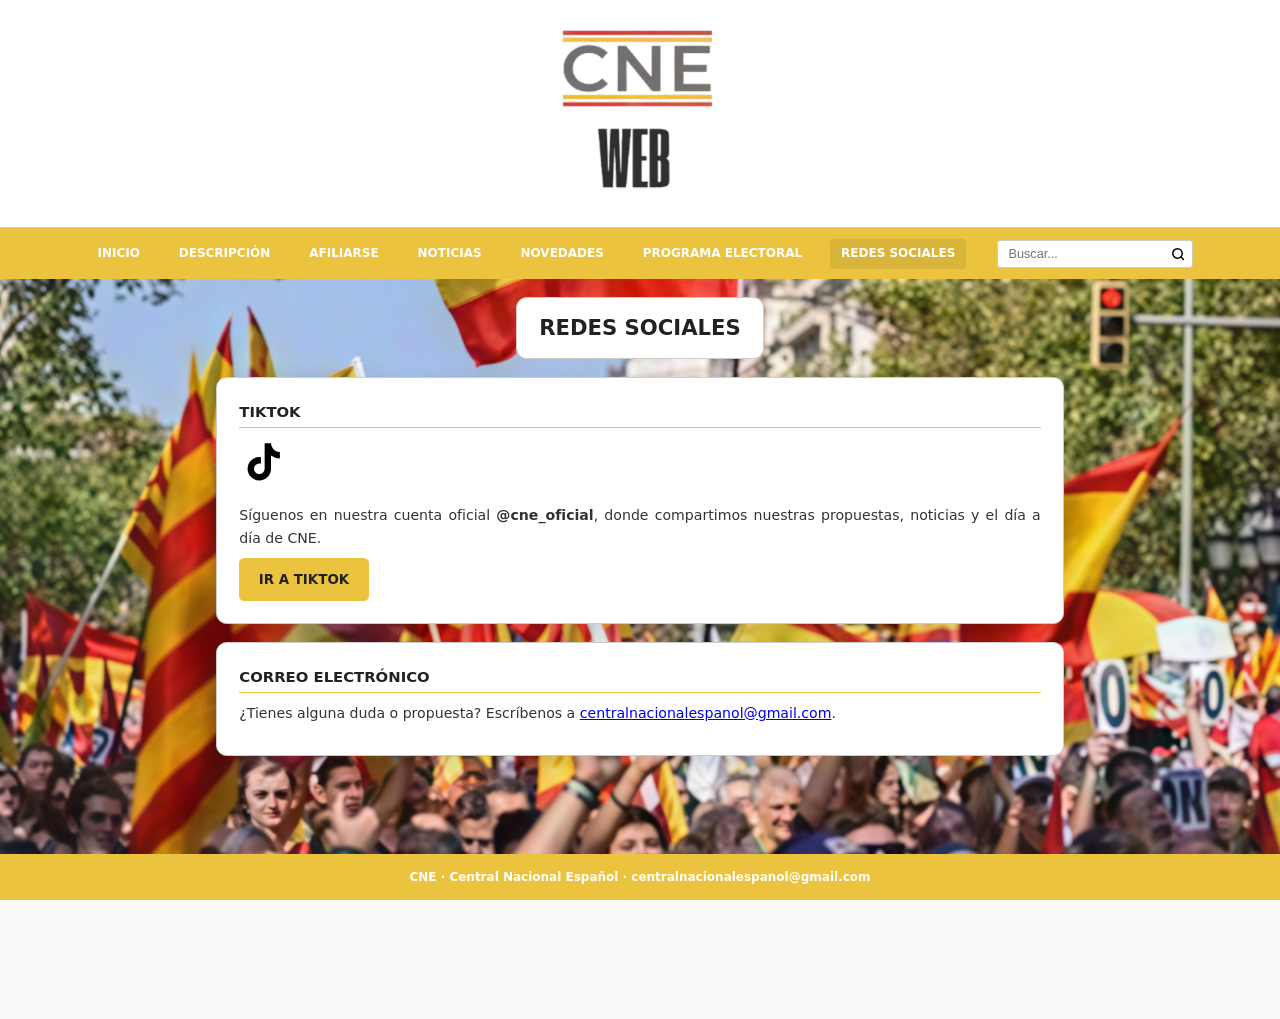
<file: redes.html>
<!DOCTYPE html>
<html lang="es">
<head>
    <meta charset="UTF-8">
    <meta name="viewport" content="width=device-width, initial-scale=1.0">
    <title>Redes Sociales | CNE Web</title>
    <link rel="stylesheet" href="estilos.css">
    <link rel="stylesheet" href="resolucion.css">
    <script src="resolucion.js" defer></script>
</head>

<body>

    <!-- Cabecera con el logo -->
    <header>
        <a href="index.html"><img src="cnj.png" alt="CNE" id="main-logo" class="logo-placeholder"></a>
    </header>

    <!-- Menú de navegación -->
    <nav>
        <a href="index.html">Inicio</a>
        <a href="descripcion.html">Descripción</a>
        <a href="afiliarse.html">Afiliarse</a>
        <a href="noticias.html">Noticias</a>
        <a href="novedades.html">Novedades</a>
        <a href="programa.html">Programa Electoral</a>
        <a href="redes.html" class="activo">Redes Sociales</a>

        <form class="search-container" action="buscar.html" method="GET" role="search">
            <input type="text" name="q" placeholder="Buscar..." aria-label="Buscar">
            <button type="submit" aria-label="Buscar">
                <svg width="16" height="16" viewBox="0 0 24 24" fill="none" stroke="black" stroke-width="2.5"
                    stroke-linecap="round" stroke-linejoin="round">
                    <circle cx="11" cy="11" r="8"></circle>
                    <line x1="21" y1="21" x2="16.65" y2="16.65"></line>
                </svg>
            </button>
        </form>
    </nav>

    <div class="titulo">
        <h2>REDES SOCIALES</h2>
    </div>

    <main>
        <section class="tarjeta">
            <h3>TikTok</h3>
            <div class="red">
                <svg width="56" height="56" viewBox="0 0 24 24" fill="#000" aria-hidden="true">
                    <path d="M16.6 5.82A4.28 4.28 0 0 1 15.54 3h-3.09v12.4a2.59 2.59 0 1 1-2.59-2.59c.27 0 .53.04.78.12V9.77a5.73 5.73 0 0 0-.78-.05A5.69 5.69 0 1 0 15.54 15.4V9.01a7.35 7.35 0 0 0 4.3 1.38V7.3a4.28 4.28 0 0 1-3.24-1.48z"/>
                </svg>
                <div>
                    <p>Síguenos en nuestra cuenta oficial <strong>@cne_oficial</strong>, donde compartimos nuestras
                        propuestas, noticias y el día a día de CNE.</p>
                    <a href="https://www.tiktok.com/@cne_oficial" target="_blank" rel="noopener" class="boton">Ir a
                        TikTok</a>
                </div>
            </div>
        </section>
        <section class="tarjeta">
            <h3>Correo electrónico</h3>
            <p>¿Tienes alguna duda o propuesta? Escríbenos a
                <a href="mailto:centralnacionalespanol@gmail.com">centralnacionalespanol@gmail.com</a>.</p>
        </section>
    </main>

    <footer>CNE · Central Nacional Español · centralnacionalespanol@gmail.com</footer>

</body>

</html>
</file>
<file: resolucion.css>
:root {
    --escala-pantalla: 1;
}

body {
    display: flex;
    flex-direction: column;
    zoom: var(--escala-pantalla);
    min-height: calc(100vh / var(--escala-pantalla));
}

main {
    flex: 1;
}

header,
nav,
footer {
    flex-shrink: 0;
}
</file>
<file: estilos.css>
/* Estilos compartidos de las secciones de CNE Web */
:root {
    --bg-color: #f9f9f9;
    --text-color: #222;
    --border-color: #cccccc;
    --card-bg: #ffffff;
    --amarillo: #EBC33F;
}

* {
    box-sizing: border-box;
    margin: 0;
    padding: 0;
}

html,
body,
h1,
h2,
h3,
h4,
h5,
h6,
p,
span,
a,
button,
input {
    letter-spacing: normal;
    word-spacing: normal;
}

body {
    font-family: system-ui, -apple-system, sans-serif;
    background-color: var(--bg-color);
    background-image: url('fondodescripcion.jpeg');
    background-size: cover;
    background-position: center;
    background-attachment: fixed;
    color: var(--text-color);
    line-height: 1.6;
    display: flex;
    flex-direction: column;
    min-height: 100vh;
}

/* Cabecera y Logo */
header {
    display: flex;
    justify-content: center;
    align-items: center;
    padding: 25px 20px;
    background-color: var(--card-bg);
    border-bottom: 1px solid var(--border-color);
}

.logo-placeholder {
    width: 200px;
    height: 200px;
}

/* Barra de Navegación */
nav {
    background-color: var(--amarillo);
    padding: 12px 20px;
    display: flex;
    justify-content: center;
    align-items: center;
    gap: 20px;
    flex-wrap: wrap;
    border: none;
}

nav a {
    text-decoration: none;
    color: #ffffff;
    font-weight: 600;
    text-transform: uppercase;
    font-size: 0.85rem;
    padding: 6px 12px;
    transition: background 0.2s;
}

nav a:hover,
nav a.activo {
    background-color: rgba(0, 0, 0, 0.08);
    border-radius: 4px;
}

/* Buscador */
.search-container {
    display: flex;
    align-items: center;
    background: var(--card-bg);
    border: 1px solid var(--border-color);
    border-radius: 4px;
    padding: 2px 8px;
    margin-left: 15px;
}

.search-container input {
    border: none;
    outline: none;
    padding: 4px;
    font-size: 0.9rem;
}

.search-container button {
    background: none;
    border: none;
    cursor: pointer;
    display: flex;
    align-items: center;
    justify-content: center;
}

/* Contenido */
main {
    flex: 1;
    width: 100%;
    max-width: 1000px;
    margin: 0 auto;
    padding: 0 20px 40px;
}

.titulo {
    background-color: #ffffff;
    padding: 15px 25px;
    border-radius: 12px;
    border: 1px solid var(--border-color);
    margin: 20px auto 0;
    width: fit-content;
    text-align: center;
}

.tarjeta {
    background-color: #ffffff;
    padding: 25px;
    border-radius: 12px;
    border: 1px solid var(--border-color);
    box-shadow: 0 8px 24px rgba(0, 0, 0, 0.12);
    margin-top: 20px;
}

.tarjeta h3 {
    text-transform: uppercase;
    font-size: 1.05rem;
    margin-bottom: 10px;
    border-bottom: 2px solid var(--amarillo);
    padding-bottom: 4px;
}

.tarjeta p {
    text-align: justify;
    color: #333;
    margin-bottom: 10px;
}

.tarjeta ul {
    padding-left: 20px;
    color: #333;
}

.tarjeta li {
    margin-bottom: 6px;
}

.fecha {
    display: inline-block;
    font-size: 0.8rem;
    font-weight: 700;
    text-transform: uppercase;
    color: #8a6d00;
    margin-bottom: 6px;
}

/* Rejilla de noticias */
.rejilla {
    display: grid;
    grid-template-columns: repeat(auto-fit, minmax(260px, 1fr));
    gap: 25px;
    margin-top: 20px;
}

.rejilla .tarjeta {
    margin-top: 0;
    transition: transform 0.2s ease;
}

.rejilla .tarjeta:hover {
    transform: translateY(-5px);
}

.rejilla img {
    width: 100%;
    height: auto;
    border: 2px solid var(--border-color);
    border-radius: 4px;
    margin-bottom: 12px;
}

/* Botones */
.boton {
    display: inline-block;
    background-color: var(--amarillo);
    color: #222;
    font-weight: 700;
    text-transform: uppercase;
    text-decoration: none;
    border: none;
    border-radius: 6px;
    padding: 12px 22px;
    font-size: 0.95rem;
    cursor: pointer;
    transition: filter 0.2s;
}

.boton:hover {
    filter: brightness(0.92);
}

/* Formulario */
.formulario {
    display: grid;
    grid-template-columns: 1fr 1fr;
    gap: 15px;
}

.formulario .completo {
    grid-column: 1 / -1;
}

.formulario label {
    display: flex;
    flex-direction: column;
    font-weight: 600;
    font-size: 0.9rem;
    gap: 4px;
}

.formulario label.casilla {
    flex-direction: row;
    align-items: flex-start;
    gap: 8px;
    font-weight: 400;
}

.formulario input,
.formulario select,
.formulario textarea {
    font: inherit;
    padding: 9px 10px;
    border: 1px solid var(--border-color);
    border-radius: 6px;
}

.formulario input[type="checkbox"] {
    margin-top: 4px;
}

.oculto {
    display: none;
}

.aviso {
    margin-top: 15px;
    font-weight: 600;
}

/* Redes */
.red {
    display: flex;
    align-items: center;
    gap: 20px;
    flex-wrap: wrap;
}

.red svg {
    flex-shrink: 0;
}

.sin-resultados {
    color: #666;
    text-align: center;
}

footer {
    text-align: center;
    padding: 15px;
    background: var(--amarillo);
    color: #fff;
    font-weight: 600;
    font-size: 0.85rem;
}

@media (max-width: 850px) {
    .search-container {
        margin-left: 0;
        width: 100%;
        justify-content: space-between;
    }

    .formulario {
        grid-template-columns: 1fr;
    }
}
</file>
